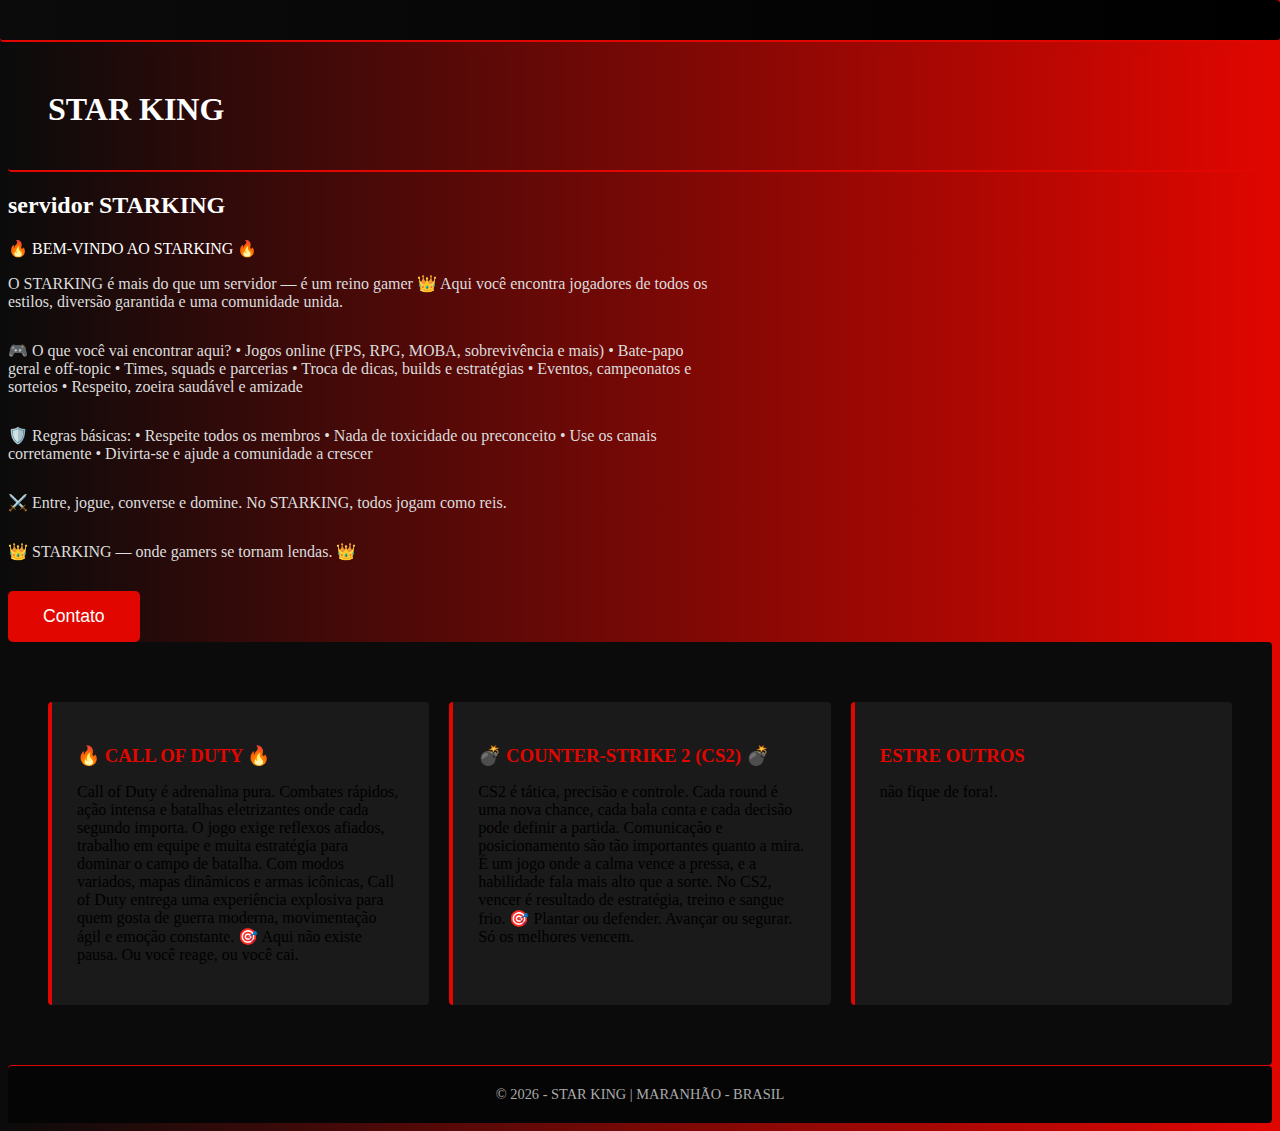
<file: index.html>
<!DOCTYPE html>
<html lang="pt-BR">
<head>
<meta charset="UTF-8" />
<meta name="viewport" content="width=device-width, initial-scale=1.0">
<title>STAR KING</title>
<link rel="stylesheet" href="index.css">
</head>
<body>


<header>
<h1>STAR KING</h1>
<nav>
</nav>
</header>


<section class="hero">
<h2>servidor STARKING</h2>
<p1>
🔥 BEM-VINDO AO STARKING 🔥                     
</p1>
<P>
O STARKING é mais do que um servidor — é um reino gamer 👑
Aqui você encontra jogadores de todos os estilos, diversão garantida e uma comunidade unida.
</P>
<P>
🎮 O que você vai encontrar aqui?
• Jogos online (FPS, RPG, MOBA, sobrevivência e mais)
• Bate-papo geral e off-topic
• Times, squads e parcerias
• Troca de dicas, builds e estratégias
• Eventos, campeonatos e sorteios
• Respeito, zoeira saudável e amizade
</P>
<P>
🛡️ Regras básicas:
• Respeite todos os membros
• Nada de toxicidade ou preconceito
• Use os canais corretamente
• Divirta-se e ajude a comunidade a crescer
</P>
<P>
⚔️ Entre, jogue, converse e domine.
No STARKING, todos jogam como reis.
</P>
<P>
👑 STARKING — onde gamers se tornam lendas. 👑
</p>
<a href="contact.html"><button>Contato</button></a>
</section>


<section class="cards">
<div class="card">
<h3>🔥 CALL OF DUTY 🔥</h3>
<p>
Call of Duty é adrenalina pura. Combates rápidos, ação intensa e batalhas eletrizantes onde cada segundo importa. O jogo exige reflexos afiados, trabalho em equipe e muita estratégia para dominar o campo de batalha.

Com modos variados, mapas dinâmicos e armas icônicas, Call of Duty entrega uma experiência explosiva para quem gosta de guerra moderna, movimentação ágil e emoção constante.

🎯 Aqui não existe pausa. Ou você reage, ou você cai.</p>
</div>
<div class="card">
<h3>💣 COUNTER-STRIKE 2 (CS2) 💣</h3>
<p>CS2 é tática, precisão e controle. Cada round é uma nova chance, cada bala conta e cada decisão pode definir a partida. Comunicação e posicionamento são tão importantes quanto a mira.

É um jogo onde a calma vence a pressa, e a habilidade fala mais alto que a sorte. No CS2, vencer é resultado de estratégia, treino e sangue frio.

🎯 Plantar ou defender. Avançar ou segurar. Só os melhores vencem.</p>
</div>
<div class="card">
<h3>ESTRE OUTROS</h3>
<p>não fique de fora!.</p>
</div>
</section>


<footer>
© 2026 - STAR KING | MARANHÃO - BRASIL
</footer>


</body>
</html>
</file>
<file: index.css>
* {
cursor: pointer;
border-radius: 4px;
transition: transform 0.2s, box-shadow 0.2s;
}


.hero button:hover {
transform: translateY(-3px);
box-shadow: 0 10px 25px rgba(146, 9, 4, 0.4);
}


.cards {
display: grid;
grid-template-columns: repeat(auto-fit, minmax(250px, 1fr));
gap: 20px;
padding: 60px 40px;
background-color: var(--preto);
}


.card {
background-color: var(--cinza);
padding: 25px;
border-left: 4px solid var(--vermelho);
transition: transform 0.3s, background-color 0.3s;
}


.card:hover {
transform: translateY(-5px);
background-color: #222;
}


.card h3 {
color: var(--vermelho);
margin-bottom: 10px;
}


footer {
text-align: center;
padding: 20px;
background-color: #050505;
border-top: 1px solid var(--vermelho);
font-size: 0.9rem;
color: #aaa;
}

:root {
--vermelho: #e10600;
--preto: #0b0b0b;
--cinza: #1a1a1a;
--branco: #ffffff;
}

header {
background: linear-gradient(90deg, var(--preto), var(--vermelho));
padding: 20px 40px;
display: flex;
justify-content: space-between;
align-items: center;
border-bottom: 2px solid var(--vermelho);
}

h1 {
color: var(--branco);
}


.hero p {
max-width: 700px;
color: #ddd;
margin-bottom: 30px;
}


.hero button {
background-color: var(--vermelho);
border: none;
padding: 15px 35px;
color: var(--branco);
font-size: 1.1rem;
cursor: pointer;
border-radius: 5px;
}


.hero button:hover {
box-shadow: 0 0 20px rgba(225, 6, 0, 0.6);
}


.games {
padding: 60px 40px;
}


.games h2 {
text-align: center;
color: var(--vermelho);
margin-bottom: 40px;
font-size: 2.5rem;
}


.game-grid {
display: grid;
grid-template-columns: repeat(auto-fit, minmax(250px, 1fr));
gap: 25px ;
}

head {
background: linear-gradient(90deg, var(--preto), #000);
padding: 20px 40px;
display: flex;
justify-content: space-between;
align-items: center;
border-bottom: 2px solid var(--vermelho);
}

@media (max-width: 768px) {
  header {
    flex-direction: column;
    text-align: center;
  }

  nav a {
    margin: 10px;
    display: inline-block;
  }

  .hero h2 {
    font-size: 2rem;
  }
}

body {
background: linear-gradient(90deg, var(--preto), var(--vermelho));
}
 
h2 {
color: var(--branco);
} 

P1 {
color: var(--branco);
} 

.header button {
background-color: var(--vermelho);
border: none;
padding: 10px 20px;
color: var(--branco);
font-size: 1rem;
cursor: pointer;
border-radius: 5px;
}

img {
width: 140px;
height: 140px;
border-radius: 8px;
}
</file>
